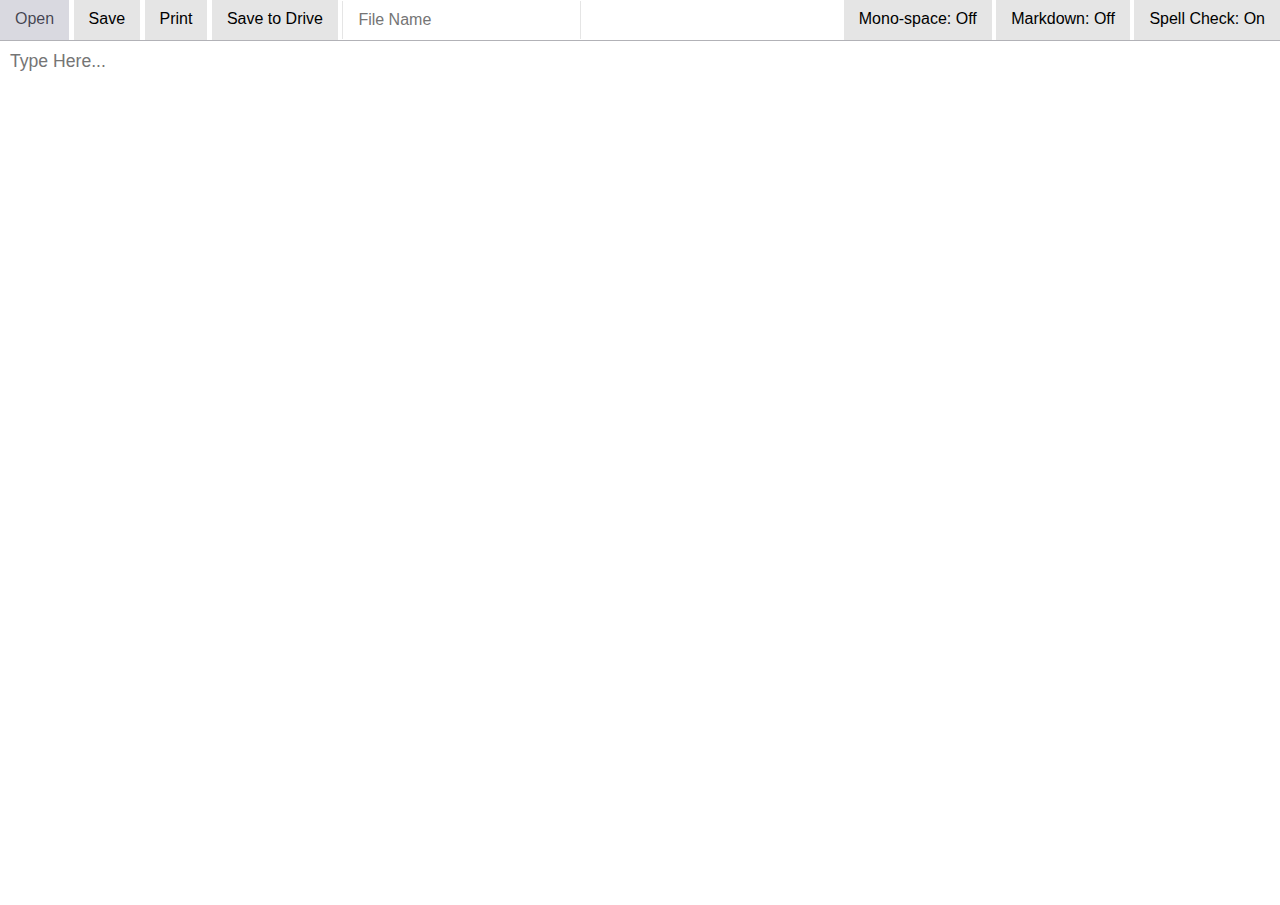
<file: pmg/notepad/index.html>
<!DOCTYPE html>

<html>
  <head>

    <meta charset="utf-8">
    <meta http-equiv="X-UA-Compatible" content="IE=edge">

    <title>Notepad</title>
    <meta name="description" content="A simple notepad.">
    <meta name="viewport" content="width=device-width, initial-scale=1">

    <link rel="stylesheet" href="css/main.css">

  </head>
  <body>

    <form id="buttons">
      <fieldset>

        <input id="open-dilg" type="file" name="files[]">

        <!-- <a href="#" id="new-btn">New</a> -->
        <a href="#" id="open-btn" title="Ctrl-O">Open</a>
        <a href="#" id="save-btn" title="Ctrl-S">Save</a>
        <a href="#" id="print-btn" title="Ctrl-P">Print</a>
        <a href="#" id="drive-save-btn">Save to Drive</a>

        <input type="text" placeholder="File Name" id="file-name">
        <!-- <select id="files-list"></select> -->

      </fieldset>
      <p id="status-bar"></p>
      <fieldset>

        <a href="#" id="font-btn"></a>
        <a href="#" id="mkdn-btn"></a>
        <a href="#" id="spell-btn"></a>

      </fieldset>
    </form>

    <textarea id="edit-box" placeholder="Type Here..." autofocus></textarea>
    <div id="mkdn-box"></div>

    <script src="https://apis.google.com/js/client.js"></script>

    <!-- build:js js/main.min.js -->
    <script src="js/google.js"></script>
    <script src="js/utils.js"></script>
    <script src="js/resources.js"></script>
    <script src="js/selectors.js"></script>
    <script src="js/controls.js"></script>
    <script src="js/settings.js"></script>
    <script src="js/drive.js"></script>
    <script src="js/listeners.js"></script>
    <!-- /build -->

  </body>
</html>
</file>
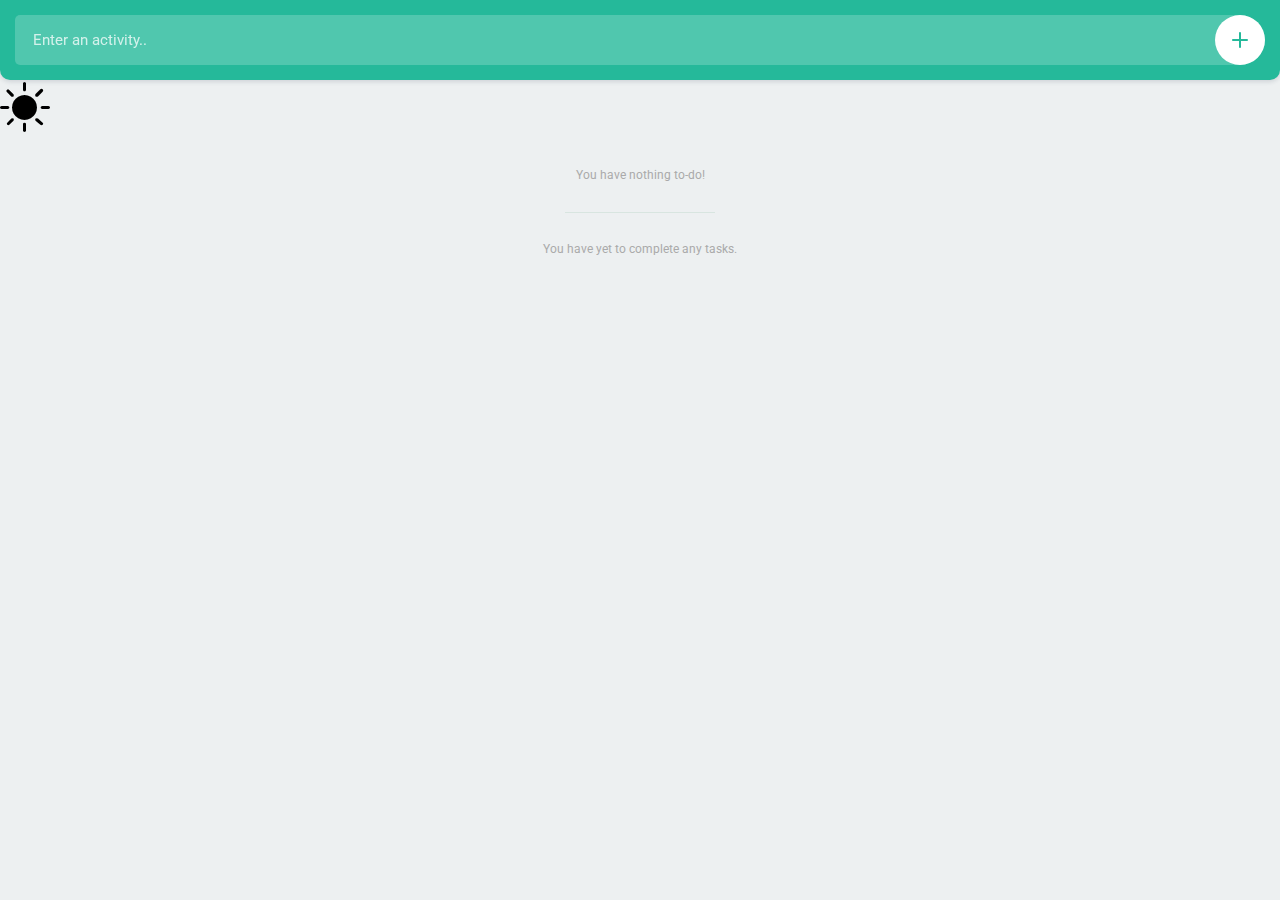
<file: pmg/todo/index.html>
<!DOCTYPE html>
<html>
	<head>
        <!-- Content Type Meta tag -->
        <meta http-equiv="Content-Type" content="text/html; charset=UTF-8">
        
        <!--Responsive Viewport Meta tag-->
        <meta name="viewport" content="width=device-width, initial-scale=1, user-scalable=no">
        
		<title>Todo list app</title>
        
		<!-- Roboto font embed -->
		<link href="https://fonts.googleapis.com/css?family=Roboto:400,500,700" rel="stylesheet">

		<!-- Stylesheets -->
		<link rel="stylesheet" type="text/css" href="resources/css/reset.min.css">
		<link rel="stylesheet" type="text/css" href="resources/css/style.css">
        <link rel="stylesheet" href="https://cdn.jsdelivr.net/npm/bootstrap-icons@1.3.0/font/bootstrap-icons.css" />
	</head>
	<body>

        <i class="bi bi-brightness-high-fill" id="toggleDark"></i>

		<header>
			<input type="text" placeholder="Enter an activity.." id="item">
			<button id="add">
				<svg version="1.1" xmlns="http://www.w3.org/2000/svg" xmlns:xlink="http://www.w3.org/1999/xlink" x="0px" y="0px"viewBox="0 0 16 16" style="enable-background:new 0 0 16 16;" xml:space="preserve"><g><path class="fill" d="M16,8c0,0.5-0.5,1-1,1H9v6c0,0.5-0.5,1-1,1s-1-0.5-1-1V9H1C0.5,9,0,8.5,0,8s0.5-1,1-1h6V1c0-0.5,0.5-1,1-1s1,0.5,1,1v6h6C15.5,7,16,7.5,16,8z"/></g></svg>
			</button>
		</header>

		<div class="container">
			<!-- Uncompleted tasks -->
			<ul class="todo" id="todo"></ul>

			<!-- Completed tasks -->
			<ul class="todo" id="completed"></ul>
		</div>

		<!-- JavaScripts -->
		<script src="resources/js/main.js"></script>
	</body>
</html>
</file>
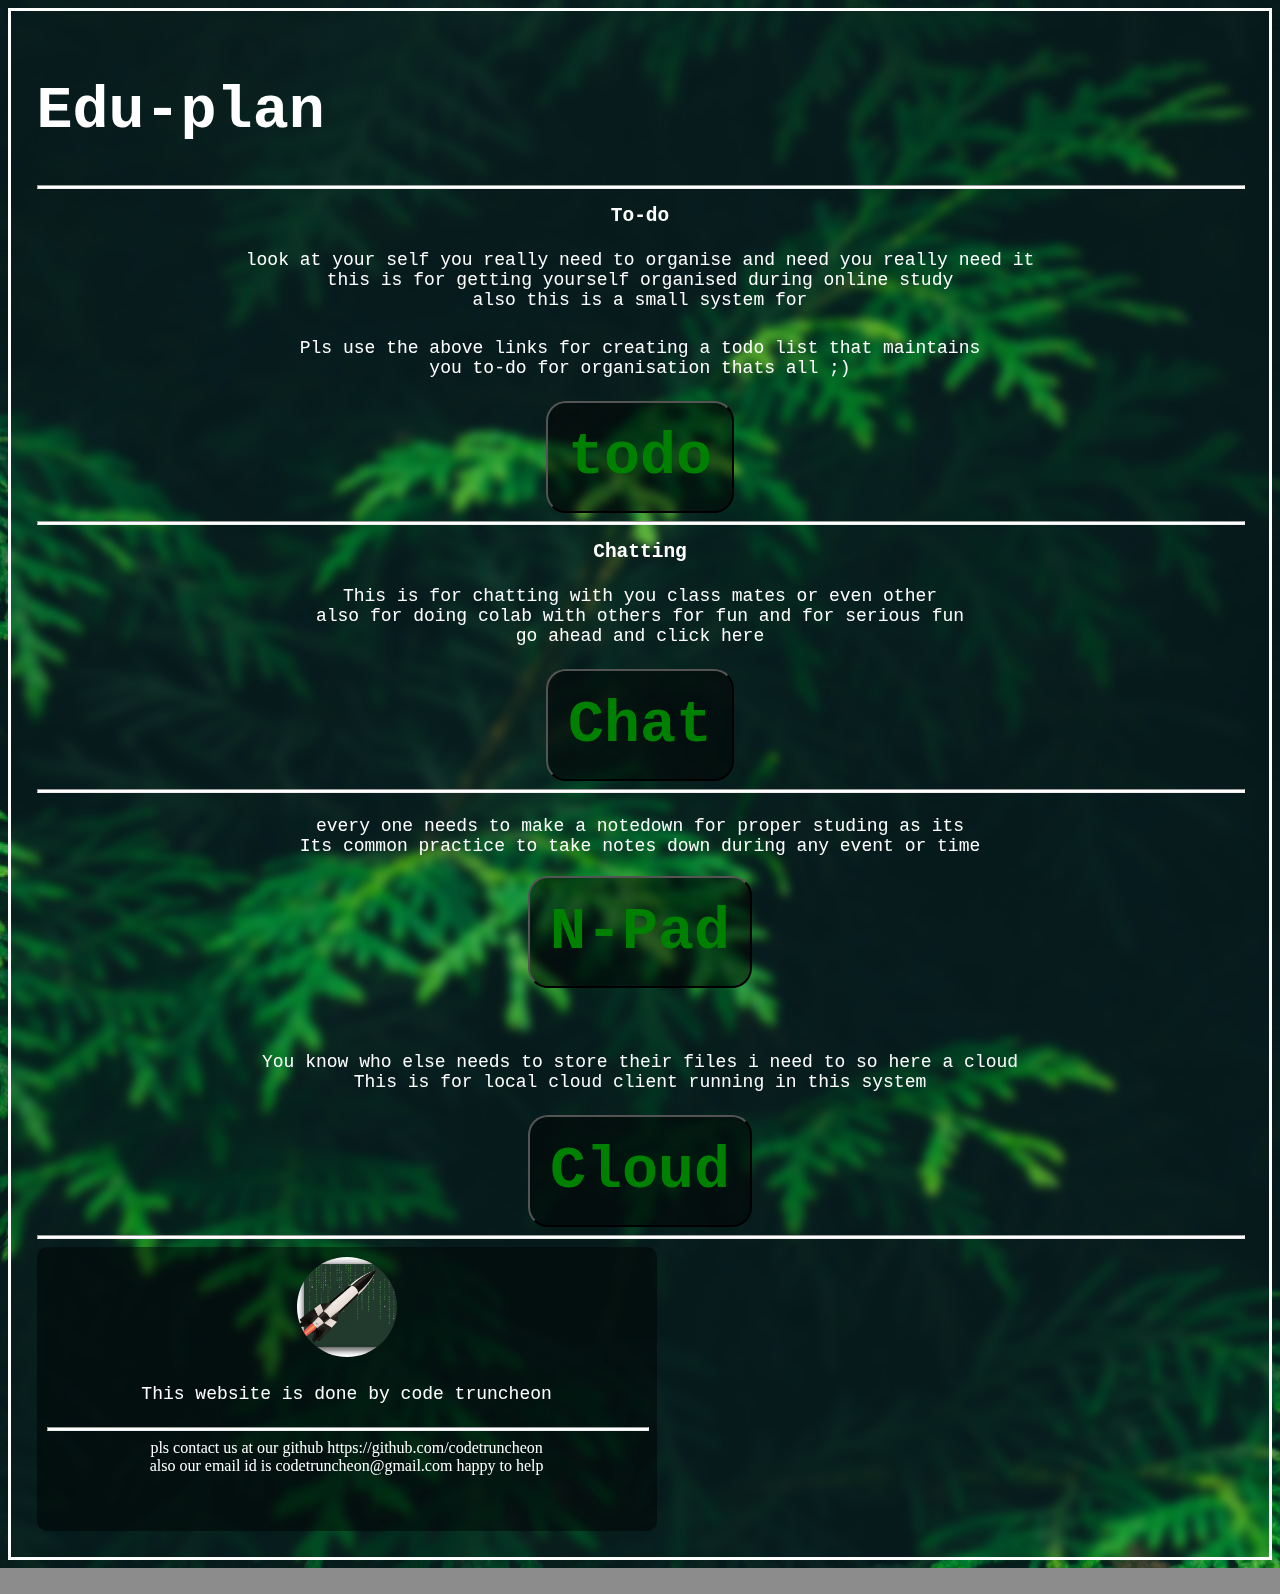
<file: edu-plan.html>
<!DOCTYPE html>
<html>
<head>
	<meta charset="utf-8">
	<meta name="viewport" content="width=device-width, initial-scale=1">
	<title>Edu-plan</title>
	<link rel="stylesheet" type="text/css" href="edu-plan.css">
	<script src="js/edu-plan.js"></script>
</head>
<body>

<h1>Edu-plan</h1>
<hr>
<h2>To-do</h2>
<p>
	look at your self you really need to organise and need you really need it<br>
	this is for getting yourself organised during online study<br>
	also this is a small system for
</p>
<p>
Pls use the above links for creating a todo list that maintains<br>
you to-do for organisation thats all ;)<br>
</p>
<div class="todo-button">
<button type=button><a href="pmg/todo/index.html">todo</a></button>
</div>
<hr>
<h2>Chatting</h2>
<p>
	This is for chatting with you class mates or even other<br>
	also for doing colab with others for fun and for serious fun<br>
	go ahead and click here<br>
</p>
<button type=button><a href="http://localhost:3000/">Chat</a></button>
<hr>
<p>
	every one needs to make a notedown for proper studing as its<br>
	Its common practice to take notes down during any event or time<br>

<br>
<button type=button><a href="pmg/notepad/index.html">N-Pad</a></button>
</p>
<br>
<p>
	You know who else needs to store their files i need to so here a cloud<br>
	This is for local cloud client running in this system<br>
</p>
<button type="button"><a href="localhost:8030">Cloud</a></button>
<hr>
<div class="info">
<img src="pics/logo.jpg">
<p>
This website is done by code truncheon<hr>
pls contact us at our github https://github.com/codetruncheon<br>
also our email id is codetruncheon@gmail.com happy to help<br>
</p>
</div>
</body>
</html>
</file>
<file: pmg/notepad/css/main.css>
html, body {
  margin: 0;
  padding: 0;
  height: 100%;
  overflow: hidden;
  position: relative;
  font-family: sans-serif;
}
*:focus {
  outline: none;
}
#buttons {
  border-bottom: 1px solid rgba(0, 0, 15, .3);
  margin: 0;
  padding: 0;
  height: 40px;
  width: 100%;
  background-color: white;
}
#buttons fieldset {
  margin: 0;
  padding: 0;
  border: none;
}
#buttons fieldset:first-child {
  float: left;
}
#buttons fieldset:last-child {
  float: right;
}
[id*=btn], #buttons #file-name, #status-bar {
  display: inline-block;
  height: 40px;
  padding: 10px 15px;
  margin: 0;
  border: none;
  font-size: 1em;
  color: rgba(0, 0, 0, 1);
  text-decoration: none;
  box-sizing: border-box;
}
[id*=btn] {
  background-color: rgba(0, 0, 0, .1);
  cursor: pointer;
}
[id*=btn]:hover {
  background-color: rgba(0, 0, 50, .15);
  color: rgba(0, 0, 15, .7);
}
#buttons #file-name {
  border-left: 1px solid rgba(0, 0, 0, .1);
  border-right: 1px solid rgba(0, 0, 0, .1);
  height: 100%;
  margin: 0;
  position: relative;
  top: 1px;
}
#open-dilg {
  position: fixed;
  opacity: 0;
  z-index: -100;
}
#edit-box {
  width: 100%;
  height: calc(100% - 40px);
  margin: 0;
  padding: 10px;
  overflow: auto;
  font-size: 1.1em;
  white-space: pre-wrap;
  border: none;
  resize: none;
  font-family: sans-serif;
  box-sizing: border-box;
}
#edit-box.mkdn-on {
  width: 50%;
  float: left;
  border-right: 1px dashed rgba(0, 0, 0, 0.7);
}
#mkdn-box {
  width: 50%;
  height: calc(100% - 40px);
  margin: 0;
  padding: 0 10px;
  overflow: auto;
  font-size: 1.1em;
  border: none;
  display: none;
  box-sizing: border-box;
}

#status-bar {
  opacity: 0;
  transition: opacity 0.5s ease;
}
#status-bar.on {
  opacity: 1;
}

@media print {
  html, body { overflow: visible; }
  #buttons, #edit-box { display: none; }
  #mkdn-box { display: block !important; width: 100%; overflow: visible; }
}
</file>
<file: pmg/todo/resources/css/style.css>
@charset "UTF-8";

i{
    font-size: 50px;
    cursor: pointer;
    position: bottom;
    top: 50%;
    left: 50%;
    transform: translate(100%, 50%);
}

body {
  background: #edf0f1;
  padding: 80px 0 0 0;
}

body, input, button {
  font-family: 'Roboto', sans-serif;
}

.noFill {
  fill: none;
}

header {
  width: 100%;
  height: 80px;

  position: fixed;
  padding: 15px;
  top: 0;
  left: 0;
  z-index: 5;

  background: #25b99a;
  box-shadow: 0px 2px 4px rgba(44, 62, 80, 0.15);
  border-bottom-right-radius: 10px;
  border-bottom-left-radius: 10px;
}

header input {
  width: 100%;
  height: 50px;
  float: left;
  color: #fff;
  font-size: 15px;
  font-weight: 400;
  text-indent: 18px;
  padding: 0 60px 0 0;
  background: rgba(255, 255, 255, 0.2);
  border-radius: 5px 25px 25px 5px;
  border: 0px;
  box-shadow: none;
  outline: none;

  -webkit-appearance: none;
  -moz-appearance: none;
}

header input::-webkit-input-placeholder {
  color: rgba(255, 255, 255, 0.75);
}

header input:-moz-input-placeholder {
  color: rgba(255, 255, 255, 0.75);
}

header input::-moz-input-placeholder {
  color: rgba(255, 255, 255, 0.75);
}

header input:-ms-input-placeholder {
  color: rgba(255, 255, 255, 0.75);
}

header button {
  width: 50px;
  height: 50px;

  position:absolute;
  top:15px;
  right:15px;
  z-index:2;

  border-radius: 25px;
  background: #fff;
  border: 0px;
  box-shadow: none;
  outline: none;
  cursor: pointer;

  -webkit-appearance: none;
  -moz-appearance: none;
}

header button svg {
  width: 16px;
  height: 16px;

  position: absolute;
  top: 50%;
  left: 50%;

  margin: -8px 0 0 -8px;
}

header button svg .fill {
  fill: #25b99a;
}

.container {
  width: 100%;
  float: left;
  padding: 15px;
}

ul.todo {
  width: 100%;
  float: left;
}

ul.todo li {
  width: 100%;
  min-height: 50px;
  float: left;
  font-size: 14px;
  font-weight: 500;
  color: #444;
  line-height: 22px;

  background: #fff;
  border-radius: 5px;
  position: relative;
  box-shadow: 0px 1px 2px rgba(44, 62, 80, 0.10);
  margin: 0 0 10px 0;
  padding: 14px 100px 14px 14px;
  word-break: break-word;
}

ul.todo li:last-of-type {
  margin: 0;
}

ul.todo li .buttons {
  width: 100px;
  height: 50px;

  position: absolute;
  top: 0;
  right: 0;
}

ul.todo li .buttons button {
  width: 50px;
  height: 50px;
  float: left;
  background: none;
  position: relative;
  border: 0px;
  box-shadow: none;
  outline: none;
  cursor: pointer;

  -webkit-appearance: none;
  -moz-appearance: none;
}

ul.todo li .buttons button:last-of-type:before {
  content: '';
  width: 1px;
  height: 30px;
  background: #edf0f1;

  position: absolute;
  top: 10px;
  left: 0;
}

ul.todo li .buttons button svg {
  width: 22px;
  height: 22px;

  position: absolute;
  top: 50%;
  left: 50%;

  margin: -11px 0 0 -11px;
}

ul.todo li .buttons button.complete svg {
  border-radius: 11px;
  border: 1.5px solid #25b99a;

  transition: background 0.2s ease;
}

ul.todo#completed li .buttons button.complete svg {
  background: #25b99a;
  border: 0px;
}

ul.todo:not(#completed) li .buttons button.complete:hover svg {
  background: rgba(37, 185, 154, 0.75);
}

ul.todo:not(#completed) li .buttons button.complete:hover svg .fill {
  fill: #fff;
}

ul.todo#completed li .buttons button.complete svg .fill {
  fill: #fff;
}

ul.todo li .buttons button svg .fill {
  transition: fill 0.2s ease;
}

ul.todo li .buttons button.remove svg .fill {
  fill: #c0cecb;
}

ul.todo li .buttons button.remove:hover svg .fill {
  fill: #e85656;
}

ul.todo li .buttons button.complete svg .fill {
  fill: #25b99a;
}

ul.todo#completed {
  position: relative;
  padding: 60px 0 0 0;
}

ul.todo#completed:before {
  content: '';
  width: 150px;
  height: 1px;
  background: #d8e5e0;

  position: absolute;
  top: 30px;
  left: 50%;

  margin: 0 0 0 -75px;
}

ul.todo#todo:empty:after {
  content: 'You have nothing to-do!';
  margin: 15px 0 0 0;
}

ul.todo#completed:empty:after {
  content: 'You have yet to complete any tasks.';
}

ul.todo#todo:after,
ul.todo#completed:after {
  width: 100%;
  display: block;
  text-align: center;
  font-size: 12px;
  color: #aaa;
}
</file>
<file: edu-plan.css>
body{
    background-image: url(pics/bg.jpg);
    background-repeat: no-repeat;
    background-position: center;
    background-attachment: fixed;
    padding: 2%;
    color: white;
    text-align: center;
    border-style: solid;
    border-spacing: 5px;
    background-color: rgba(0, 0, 0, 0.45);
    backdrop-filter: blur(5px);

}
h1{

    text-align: left;
    font-size: 60px;
    font-weight: bold;
    font-family: monospace;
    border-color: white;

}
p{
    font-size: 18px;
    font-weight: normal;
    font-family: monospace;
    color: white;
    background-color: rgba(0, 0, 0, 0);
    padding-top: 5px;
    padding-bottom: 5px;
}
button{
    al: center;
    font-weight: bold;
    color:  black;
    background-color: rgba(0, 0, 0, 0.50);
    padding: 20px;
    border-radius: 20px;
    font-family: monospace;
    backdrop-filter: blur(5px);
    font-size: 60px;
}
h2{
    font-family: monospace;
}
img{
    border-radius: 100%;
    height: 100px;
    width: 100px;
}
hr{
    padding-top: 2px;
    color:  white;
    background-color: white;
    width: 100%;
}
.info {
    background-color: rgba(0, 0, 0, 0.45);   
    padding: 10px;  
    text-align: center;
    border-radius: 10px;  
    max-width: 600px; 
}
 a, a:hover, a:focus, a:active {
      text-decoration: none;
      color: green;
 }
</file>
